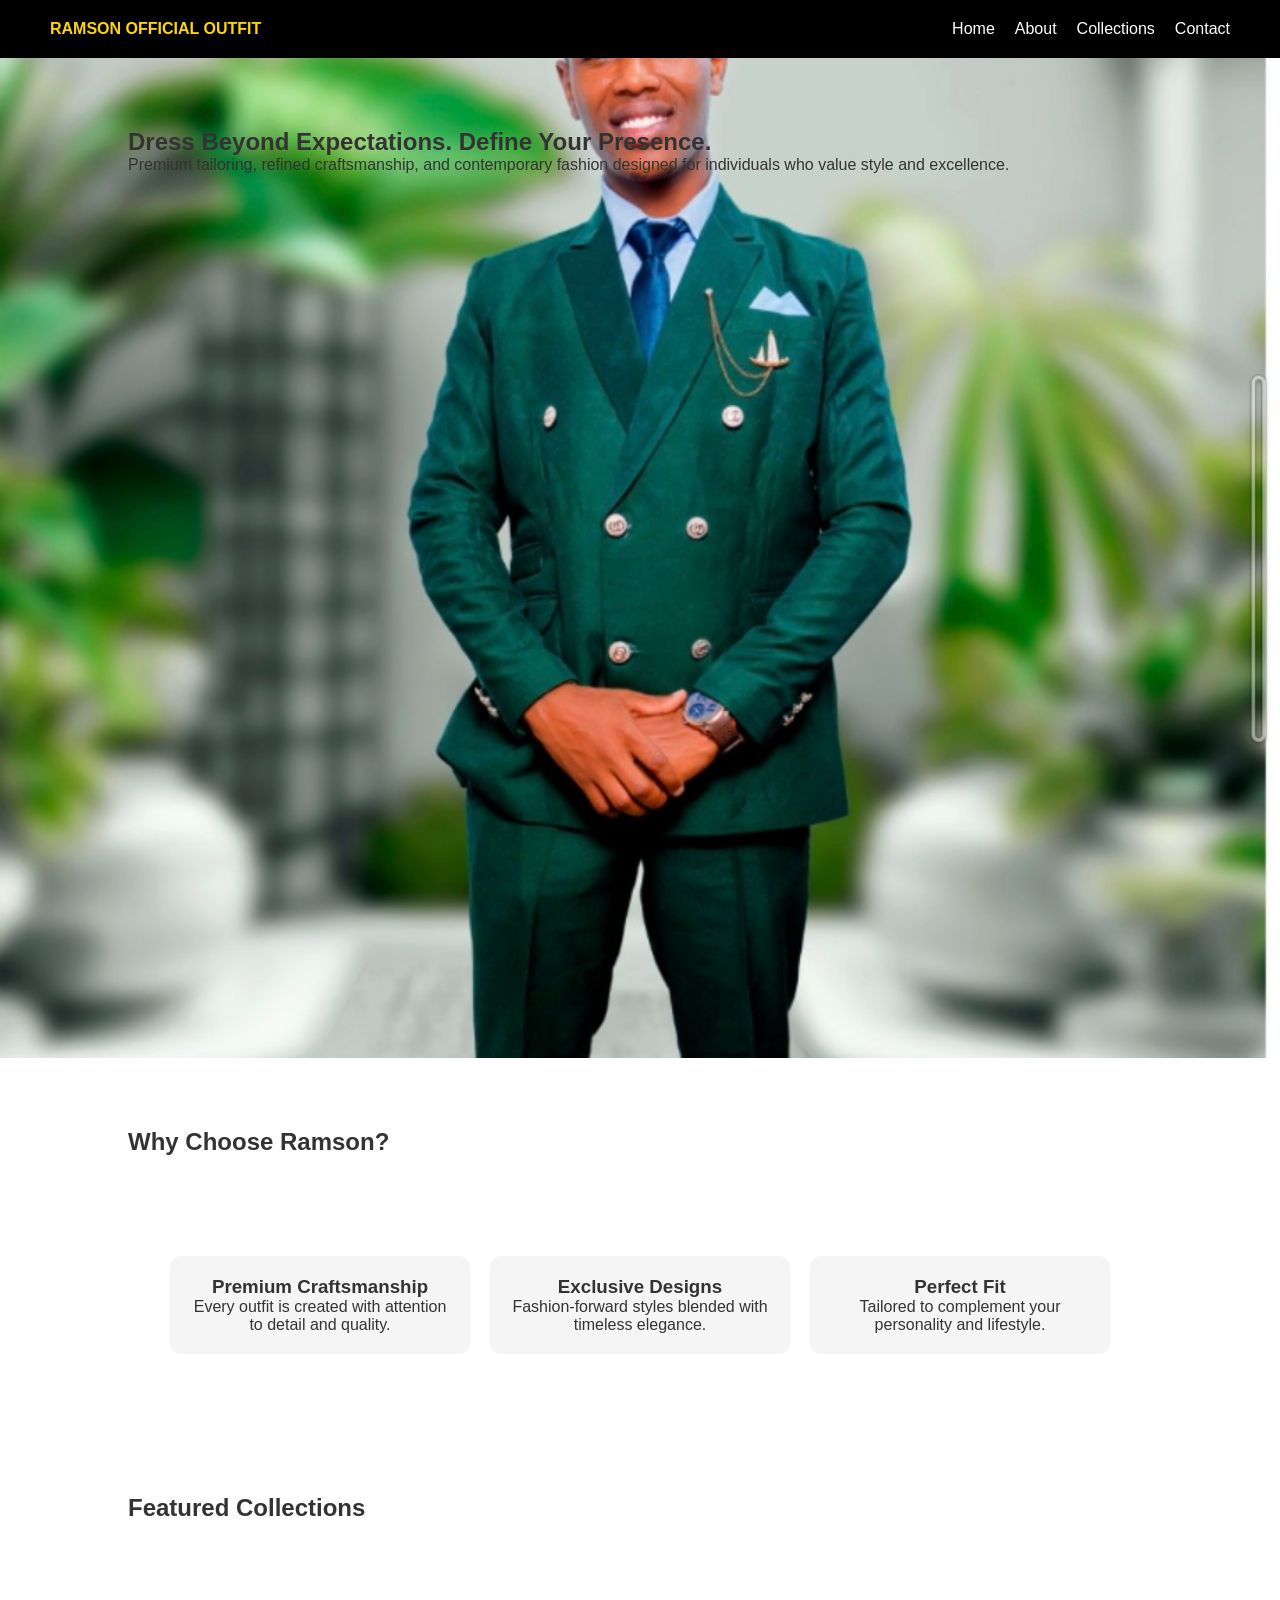
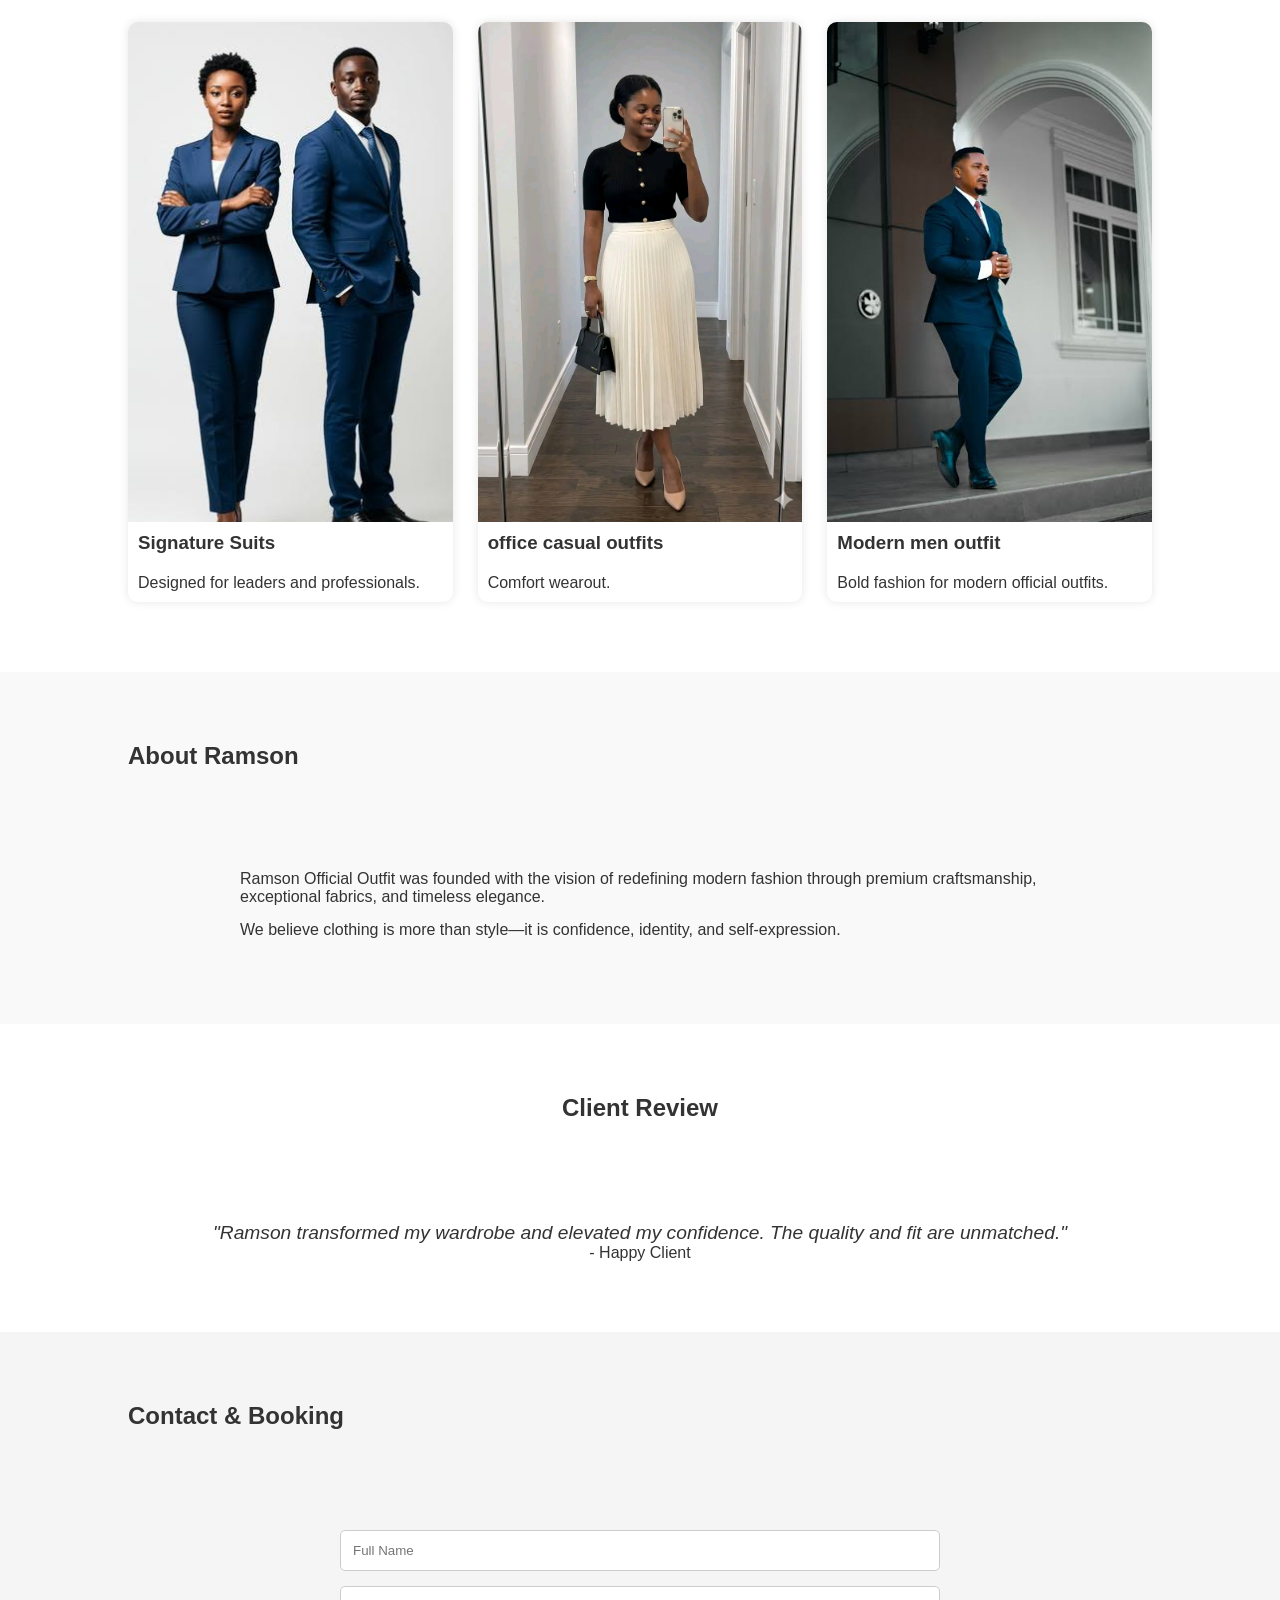
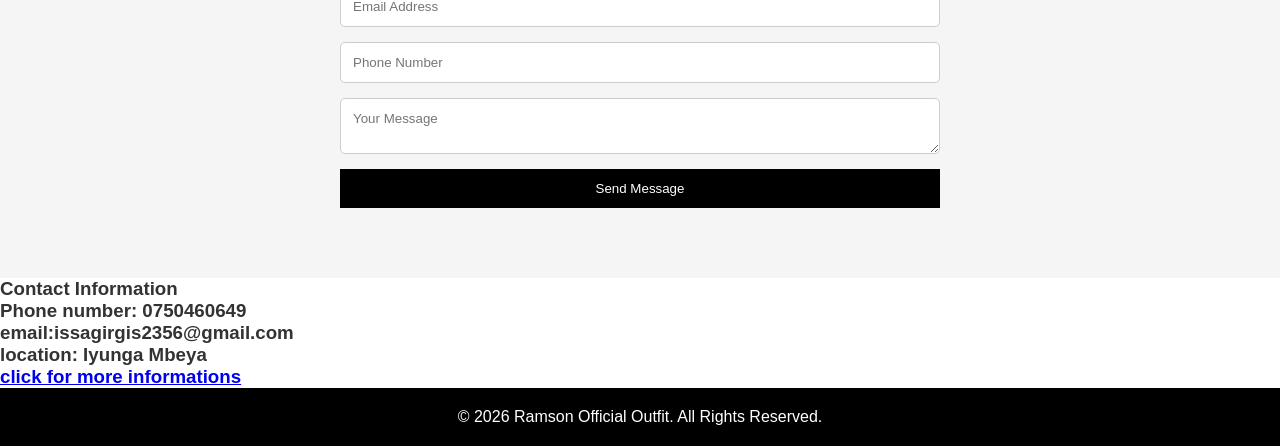
<file: index.html>
<html lang="en">
<head><!DOCTYPE html>

<meta charset="UTF-8">
<meta name="viewport" content="width=device-width, initial-scale=1.0">
<title>Ramson Official Outfit</title>
<link rel="stylesheet" href="style.css">
</head>
<body>

<header>
    <nav class="navbar">
        <div class="logo">RAMSON OFFICIAL OUTFIT</div>
        <ul class="nav-links">
            <li><a href="#home">Home</a></li>
            <li><a href="#about">About</a></li>
            <li><a href="#collections">Collections</a></li>
            <li><a href="#contact">Contact</a></li>
        </ul>
    </nav>
</header>

<section class="hero" id="home">
    <div class="hero-content">

        <h1>Dress Beyond Expectations. Define Your Presence.</h1>
        <p>
            Premium tailoring, refined craftsmanship, and contemporary fashion
            designed for individuals who value style and excellence.
        </p>
        
    </div>
</section>

<section class="why-us">
    <h2>Why Choose Ramson?</h2>

    <div class="cards">
        <div class="card">
            <h3>Premium Craftsmanship</h3>
            <p>Every outfit is created with attention to detail and quality.</p>
        </div>

        <div class="card">
            <h3>Exclusive Designs</h3>
            <p>Fashion-forward styles blended with timeless elegance.</p>
        </div>

        <div class="card">
            <h3>Perfect Fit</h3>
            <p>Tailored to complement your personality and lifestyle.</p>
        </div>
    </div>
</section>

<section class="collections" id="collections">
    <h2>Featured Collections</h2>

    <div class="collection-grid">

        <div class="collection">
            <img src="images (2).jpeg" alt="Suit">
            <h3>Signature Suits</h3>
            <p>Designed for leaders and professionals.</p>
        </div>

        <div class="collection">
            <img src="1779995468011.jpg" alt="Casual Wear">
            <h3>office casual outfits
            </h3>
            <p>Comfort wearout.</p>
        </div>

        <div class="collection">
            <img src="images (3).jpeg" alt="Streetwear">
            <h3>Modern men outfit</h3>
            <p>Bold fashion for modern official outfits.</p>
        </div>

    </div>
</section>

<section class="about" id="about">
    <h2>About Ramson</h2>

    <p>
        Ramson Official Outfit was founded with the vision of redefining modern
        fashion through premium craftsmanship, exceptional fabrics, and timeless
        elegance.
    </p>

    <p>
        We believe clothing is more than style—it is confidence, identity,
        and self-expression.
    </p>
</section>

<section class="testimonial">
    <h2>Client Review</h2>

    <blockquote>
        "Ramson transformed my wardrobe and elevated my confidence.
        The quality and fit are unmatched."
    </blockquote>

    <p>- Happy Client</p>
</section>

<section class="contact" id="contact">
    <h2>Contact & Booking</h2>

    <form>
        <input type="text" placeholder="Full Name" required>

        <input type="email" placeholder="Email Address" required>

        <input type="tel" placeholder="Phone Number">

        <textarea placeholder="Your Message"></textarea>

        <button type="submit">Send Message</button>
    </form>
</section>
<h3>
    <p>Contact Information</p>
    <ul>
        <li>Phone number: 0750460649</li>
        <li>email:issagirgis2356@gmail.com</li>
        <li>location: Iyunga Mbeya</li>
        <a href="https://www.google.com/search?q=instargram&oq=in&gs_lcrp=EgZjaHJvbWUqBwgDEAAYgAQyBggAEEUYOTINCAEQABiDARixAxiABDINCAIQABiDARixAxiABDIHCAMQABiABDINCAQQABiDARixAxiABDIGCAUQRRg9MgYIBhBFGD0yBggHEEUYPNIBCDMwNjBqMGo3qAIIsAIB&sourceid=chrome&ie=UTF-8" target="_blank">click for more informations</a>
</h3>

<footer>
    <p>© 2026 Ramson Official Outfit. All Rights Reserved.
    </p>
</footer>

<script src="script.js"></script>
</body>
</html>
</file>
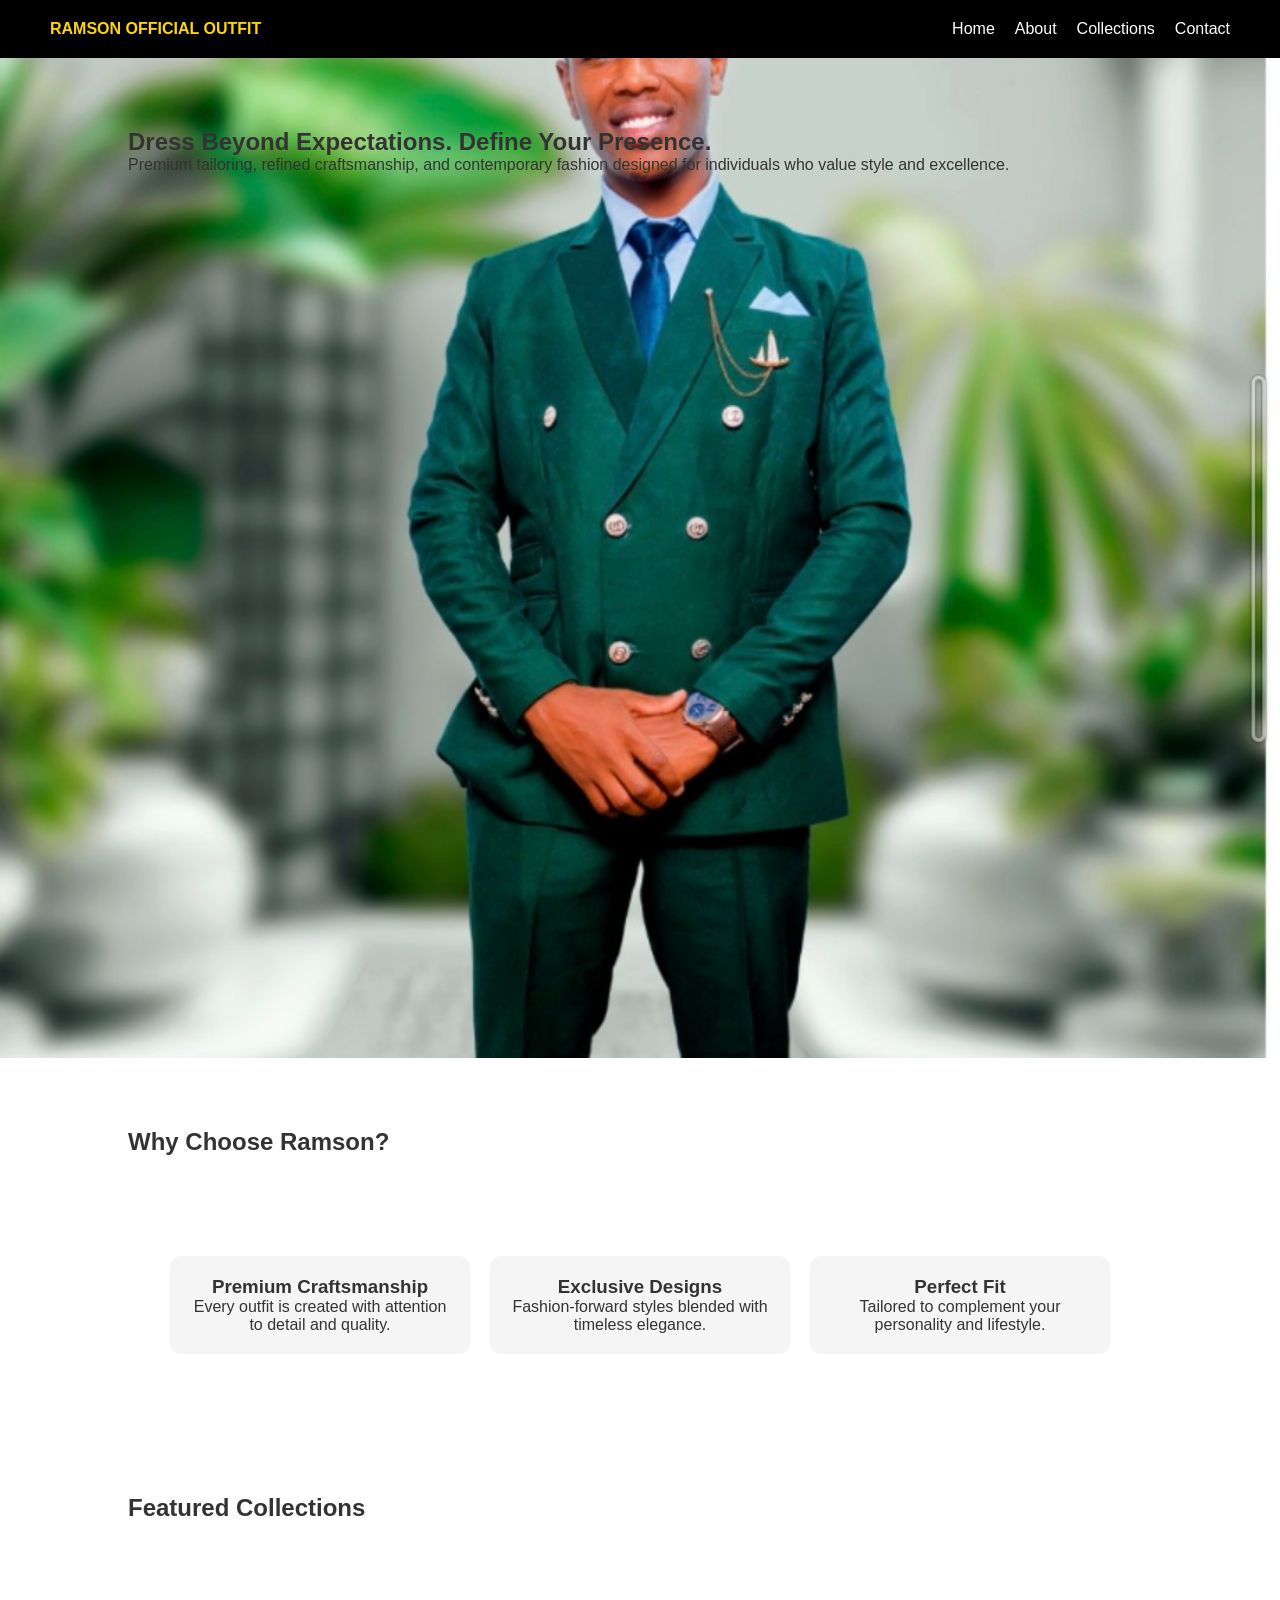
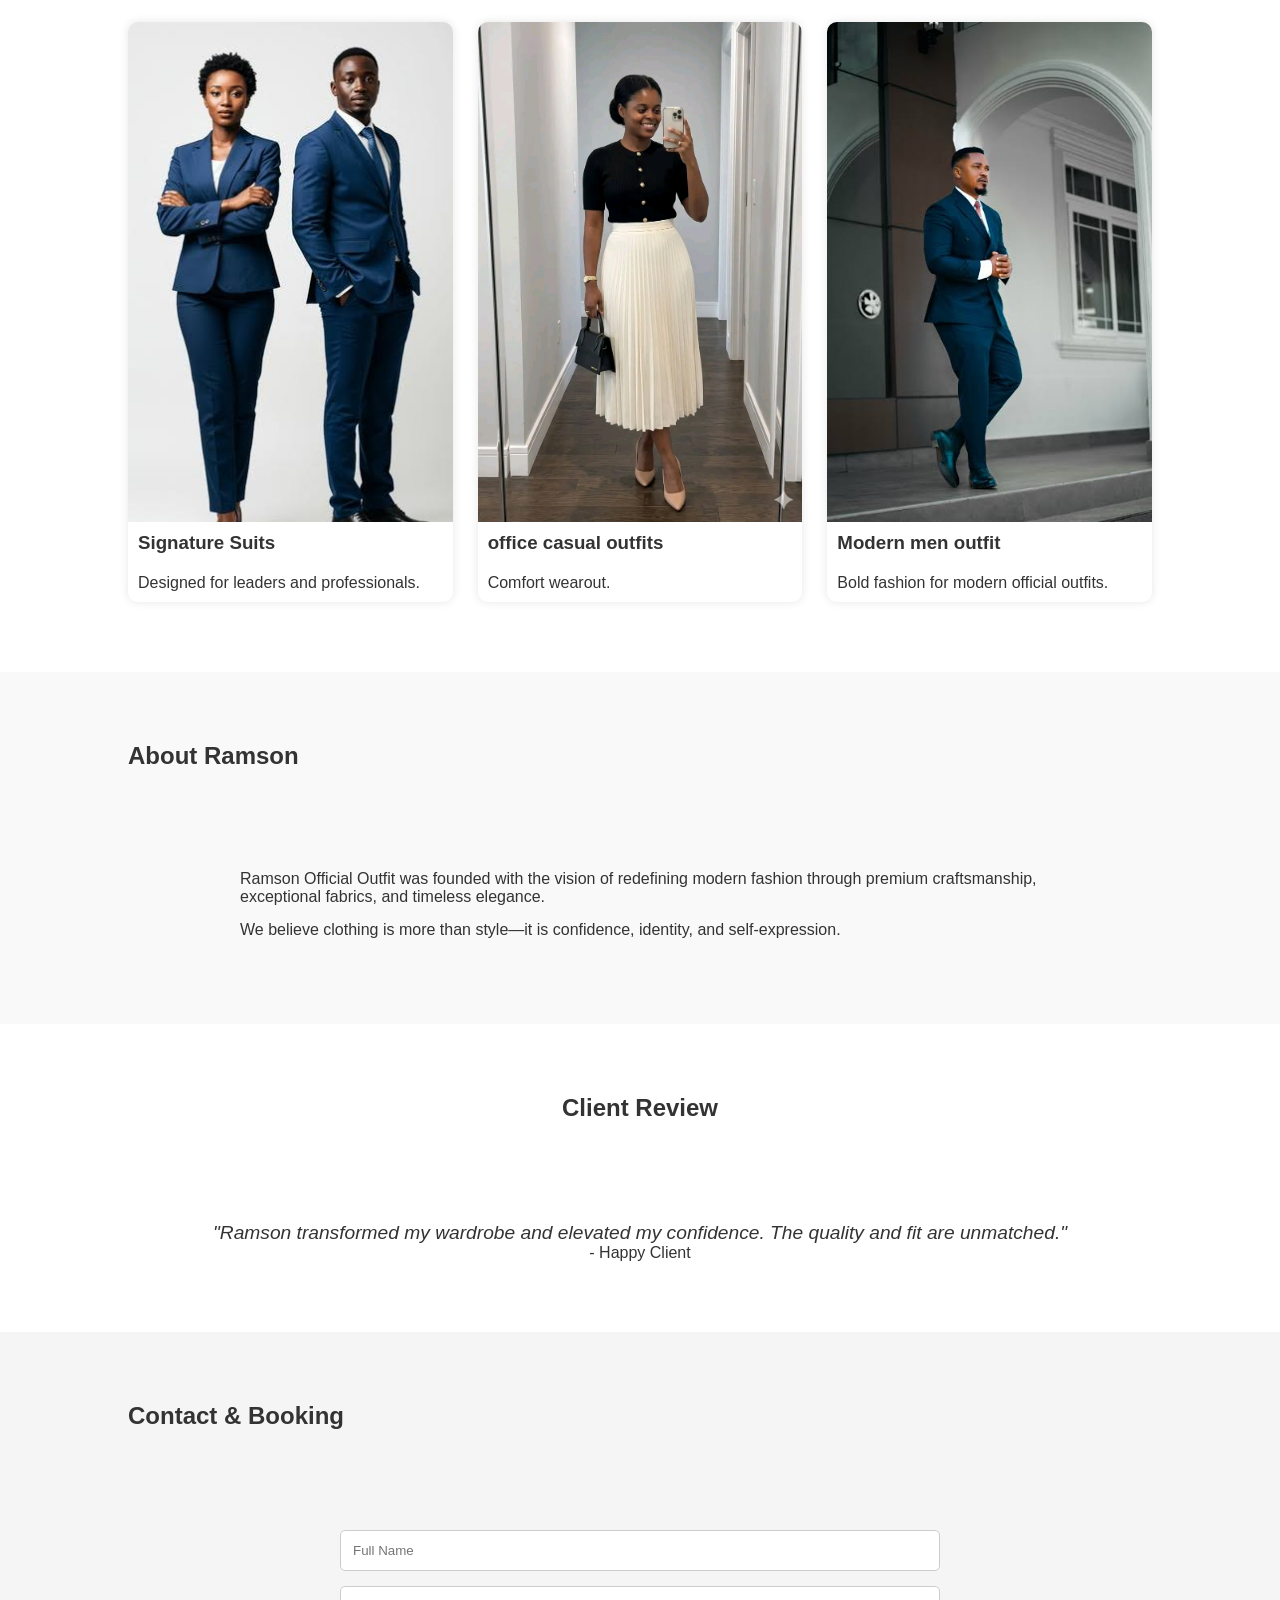
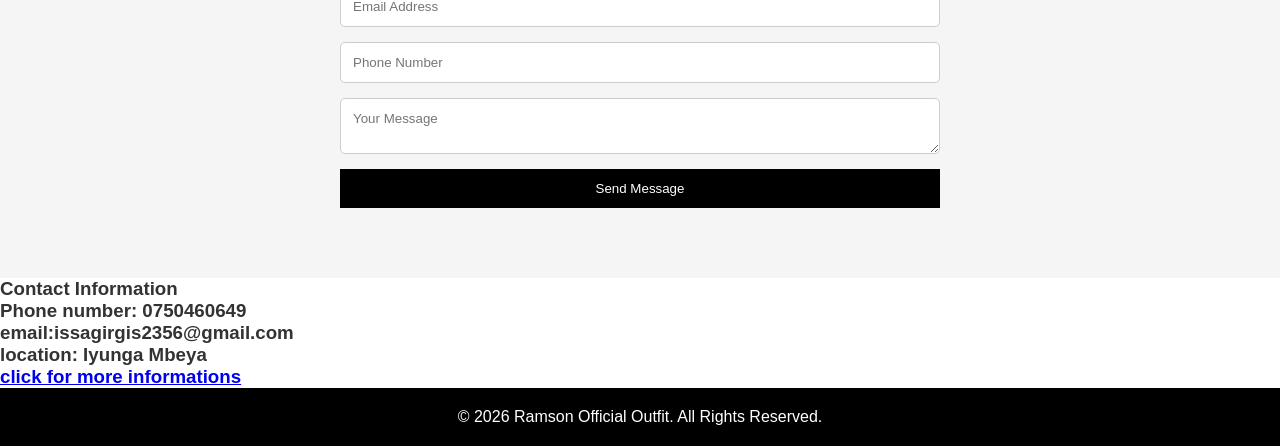
<file: Ramson.html>
<html lang="en">
<head><!DOCTYPE html>

<meta charset="UTF-8">
<meta name="viewport" content="width=device-width, initial-scale=1.0">
<title>Ramson Official Outfit</title>
<link rel="stylesheet" href="style.css">
</head>
<body>

<header>
    <nav class="navbar">
        <div class="logo">RAMSON OFFICIAL OUTFIT</div>
        <ul class="nav-links">
            <li><a href="#home">Home</a></li>
            <li><a href="#about">About</a></li>
            <li><a href="#collections">Collections</a></li>
            <li><a href="#contact">Contact</a></li>
        </ul>
    </nav>
</header>

<section class="hero" id="home">
    <div class="hero-content">

        <h1>Dress Beyond Expectations. Define Your Presence.</h1>
        <p>
            Premium tailoring, refined craftsmanship, and contemporary fashion
            designed for individuals who value style and excellence.
        </p>
        
    </div>
</section>

<section class="why-us">
    <h2>Why Choose Ramson?</h2>

    <div class="cards">
        <div class="card">
            <h3>Premium Craftsmanship</h3>
            <p>Every outfit is created with attention to detail and quality.</p>
        </div>

        <div class="card">
            <h3>Exclusive Designs</h3>
            <p>Fashion-forward styles blended with timeless elegance.</p>
        </div>

        <div class="card">
            <h3>Perfect Fit</h3>
            <p>Tailored to complement your personality and lifestyle.</p>
        </div>
    </div>
</section>

<section class="collections" id="collections">
    <h2>Featured Collections</h2>

    <div class="collection-grid">

        <div class="collection">
            <img src="images (2).jpeg" alt="Suit">
            <h3>Signature Suits</h3>
            <p>Designed for leaders and professionals.</p>
        </div>

        <div class="collection">
            <img src="1779995468011.jpg" alt="Casual Wear">
            <h3>office casual outfits
            </h3>
            <p>Comfort wearout.</p>
        </div>

        <div class="collection">
            <img src="images (3).jpeg" alt="Streetwear">
            <h3>Modern men outfit</h3>
            <p>Bold fashion for modern official outfits.</p>
        </div>

    </div>
</section>

<section class="about" id="about">
    <h2>About Ramson</h2>

    <p>
        Ramson Official Outfit was founded with the vision of redefining modern
        fashion through premium craftsmanship, exceptional fabrics, and timeless
        elegance.
    </p>

    <p>
        We believe clothing is more than style—it is confidence, identity,
        and self-expression.
    </p>
</section>

<section class="testimonial">
    <h2>Client Review</h2>

    <blockquote>
        "Ramson transformed my wardrobe and elevated my confidence.
        The quality and fit are unmatched."
    </blockquote>

    <p>- Happy Client</p>
</section>

<section class="contact" id="contact">
    <h2>Contact & Booking</h2>

    <form>
        <input type="text" placeholder="Full Name" required>

        <input type="email" placeholder="Email Address" required>

        <input type="tel" placeholder="Phone Number">

        <textarea placeholder="Your Message"></textarea>

        <button type="submit">Send Message</button>
    </form>
</section>
<h3>
    <p>Contact Information</p>
    <ul>
        <li>Phone number: 0750460649</li>
        <li>email:issagirgis2356@gmail.com</li>
        <li>location: Iyunga Mbeya</li>
        <a href="https://www.google.com/search?q=instargram&oq=in&gs_lcrp=EgZjaHJvbWUqBwgDEAAYgAQyBggAEEUYOTINCAEQABiDARixAxiABDINCAIQABiDARixAxiABDIHCAMQABiABDINCAQQABiDARixAxiABDIGCAUQRRg9MgYIBhBFGD0yBggHEEUYPNIBCDMwNjBqMGo3qAIIsAIB&sourceid=chrome&ie=UTF-8" target="_blank">click for more informations</a>
</h3>

<footer>
    <p>© 2026 Ramson Official Outfit. All Rights Reserved.
    </p>
</footer>

<script src="script.js"></script>
</body>
</html>
</file>
<file: style.css>
*{
    margin:0;
    padding:0;
    box-sizing:border-box;
    font-family:Arial, sans-serif;
}

body{
    background:#fff;
    color:#333;
}

.navbar{
    background:#000;
    color:white;
    display:flex;
    justify-content:space-between;
    align-items:center;
    padding:20px 50px;
}

.logo{
    font-weight:bold;
    color:gold;
}

.nav-links{
    display:flex;
    list-style:none;
}

.nav-links li{
    margin-left:20px;
}

.nav-links a{
    color:white;
    text-decoration:none;
}
.hero{
    height: 1000px;
    position: static;
    background-image: url("rama.png");
    background-size: cover;
    background-position: center;
    background-repeat: no-repeat;
    margin: o;
}
.about-image {
    width: 100%;
    height: 500px;
    object-fit: cover;
    display: block;
    margin: 0 auto;

}


.btn{
    background:gold;
    color:black;
    padding:12px 25px;
    text-decoration:none;
    border-radius:5px;
    font-weight:bold;
}

section{
    padding:70px 10%;
}

section h2{
;
    margin-bottom:100px;
}

.cards{
    display:flex;
    gap:20px;
    justify-content:center;
    flex-wrap:wrap;
}

.card{
    width:300px;
    padding:20px;
    background:#f5f5f5;
    border-radius:10px;
    text-align:center;
}

.collection-grid{
    display:grid;
    grid-template-columns:repeat(auto-fit,minmax(250px,1fr));
    gap:25px;
}

.collection{
    box-shadow:0 0 10px rgba(0,0,0,.1);
    border-radius:10px;
    overflow:hidden;
}

.collection img{
    width:100%;
    height:500px;
    object-fit:cover;
}

.collection h3,
.collection p{
    padding:10px;
}

.about{
    background:#f9f9f9;
    text-align:center
    :center;
}

.about p{
    max-width:800px;
    margin:15px auto;
}

.testimonial{
    text-align:center;
}

blockquote{
    font-size:1.2rem;
    font-style:italic;
}

.contact{
    background:#f5f5f5;
}

form{
    max-width:600px;
    margin:auto;
    display:flex;
    flex-direction:column;
}

input,
textarea{
    padding:12px;
    margin-bottom:15px;
    border:1px solid #ccc;
    border-radius:5px;
}

button{
    background:black;
    color:white;
    padding:12px;
    border:none;
    cursor:pointer;
}

button:hover{
    background:gold;
    color:black;
}

footer{
    background:black;
    color:white;
    text-align:center;
    padding:20px;
}
</file>
